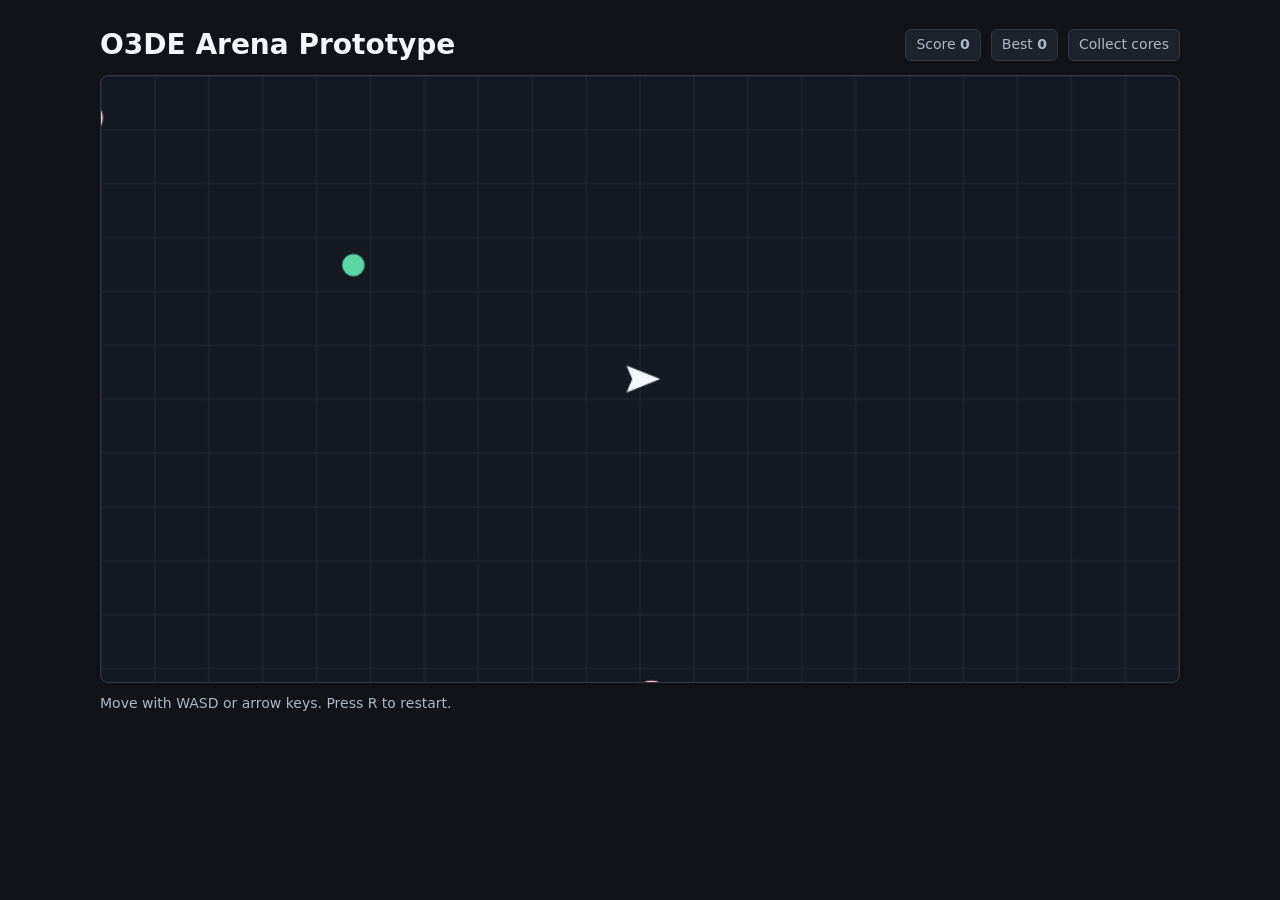
<file: index.html>
<!doctype html>
<html lang="en">
  <head>
    <meta charset="utf-8">
    <meta name="viewport" content="width=device-width, initial-scale=1">
    <meta http-equiv="refresh" content="0; url=web-demo/">
    <title>O3DE Arena Prototype</title>
  </head>
  <body>
    <p><a href="web-demo/">Open the O3DE Arena Prototype web demo</a></p>
  </body>
</html>
</file>
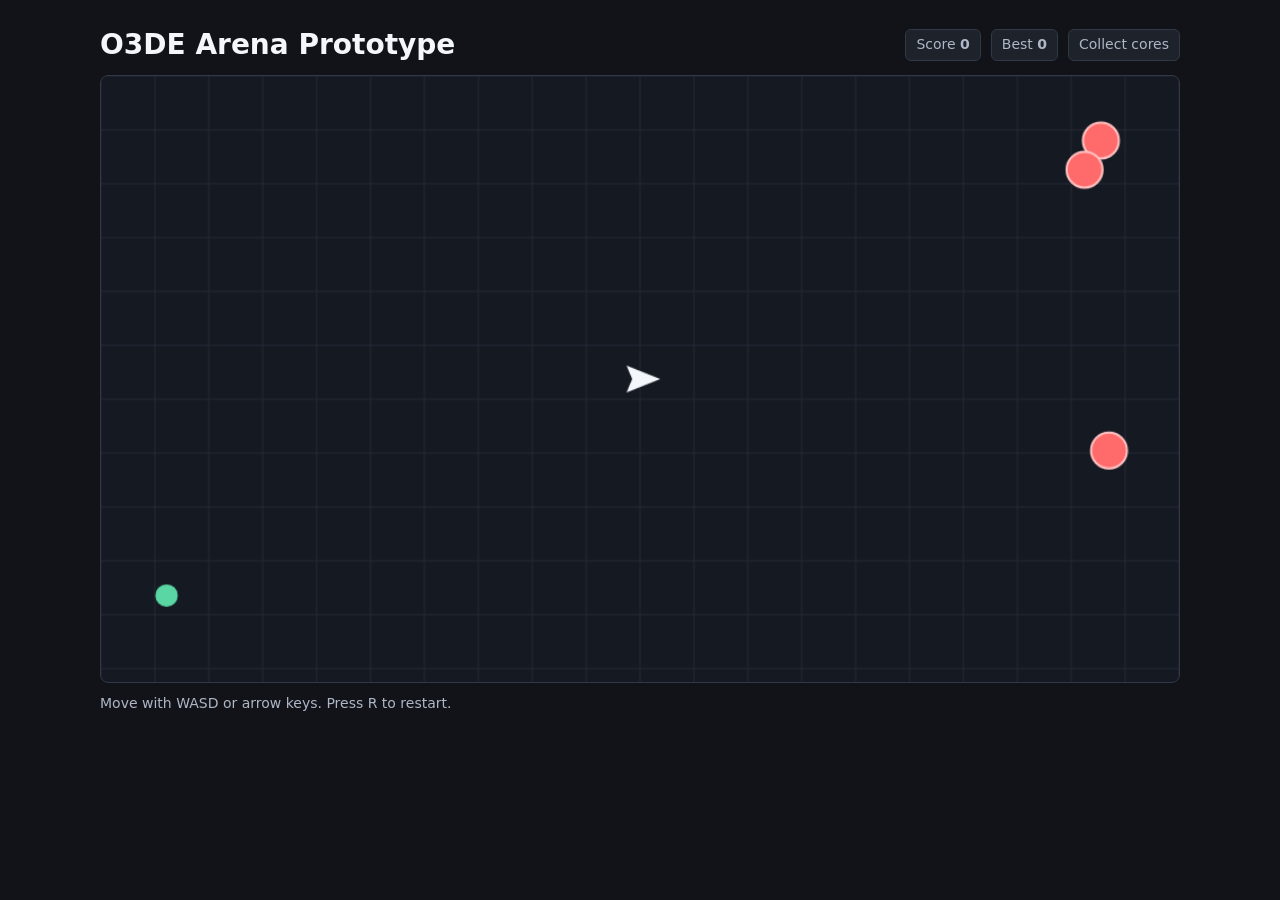
<file: web-demo/index.html>
<!doctype html>
<html lang="en">
  <head>
    <meta charset="utf-8">
    <meta name="viewport" content="width=device-width, initial-scale=1">
    <title>O3DE Arena Prototype - Web Preview</title>
    <link rel="stylesheet" href="style.css">
  </head>
  <body>
    <main class="shell">
      <section class="hud" aria-label="Game status">
        <h1>O3DE Arena Prototype</h1>
        <div class="stats">
          <span>Score <strong id="score">0</strong></span>
          <span>Best <strong id="best">0</strong></span>
          <span id="state">Collect cores</span>
        </div>
      </section>
      <canvas id="game" width="960" height="540" aria-label="Arena game preview"></canvas>
      <p class="controls">Move with WASD or arrow keys. Press R to restart.</p>
    </main>
    <script src="game.js"></script>
  </body>
</html>
</file>
<file: web-demo/style.css>
:root {
  color-scheme: dark;
  --bg: #111318;
  --panel: #1d222b;
  --ink: #f3f6fb;
  --muted: #aeb7c6;
  --accent: #59d6a3;
  --danger: #ff6b6b;
}

* {
  box-sizing: border-box;
}

body {
  margin: 0;
  min-height: 100vh;
  background: var(--bg);
  color: var(--ink);
  font-family: Inter, ui-sans-serif, system-ui, -apple-system, BlinkMacSystemFont, "Segoe UI", sans-serif;
}

.shell {
  width: min(1080px, calc(100vw - 32px));
  margin: 0 auto;
  padding: 28px 0;
}

.hud {
  display: flex;
  align-items: end;
  justify-content: space-between;
  gap: 20px;
  margin-bottom: 14px;
}

h1 {
  margin: 0;
  font-size: 28px;
  font-weight: 750;
}

.stats {
  display: flex;
  flex-wrap: wrap;
  justify-content: flex-end;
  gap: 10px;
  color: var(--muted);
  font-size: 14px;
}

.stats span {
  min-height: 32px;
  padding: 6px 10px;
  border: 1px solid #313946;
  border-radius: 6px;
  background: var(--panel);
}

canvas {
  display: block;
  width: 100%;
  aspect-ratio: 16 / 9;
  border: 1px solid #313946;
  border-radius: 8px;
  background: #151922;
}

.controls {
  margin: 12px 0 0;
  color: var(--muted);
  font-size: 14px;
}

@media (max-width: 720px) {
  .hud {
    align-items: flex-start;
    flex-direction: column;
  }

  .stats {
    justify-content: flex-start;
  }
}
</file>
